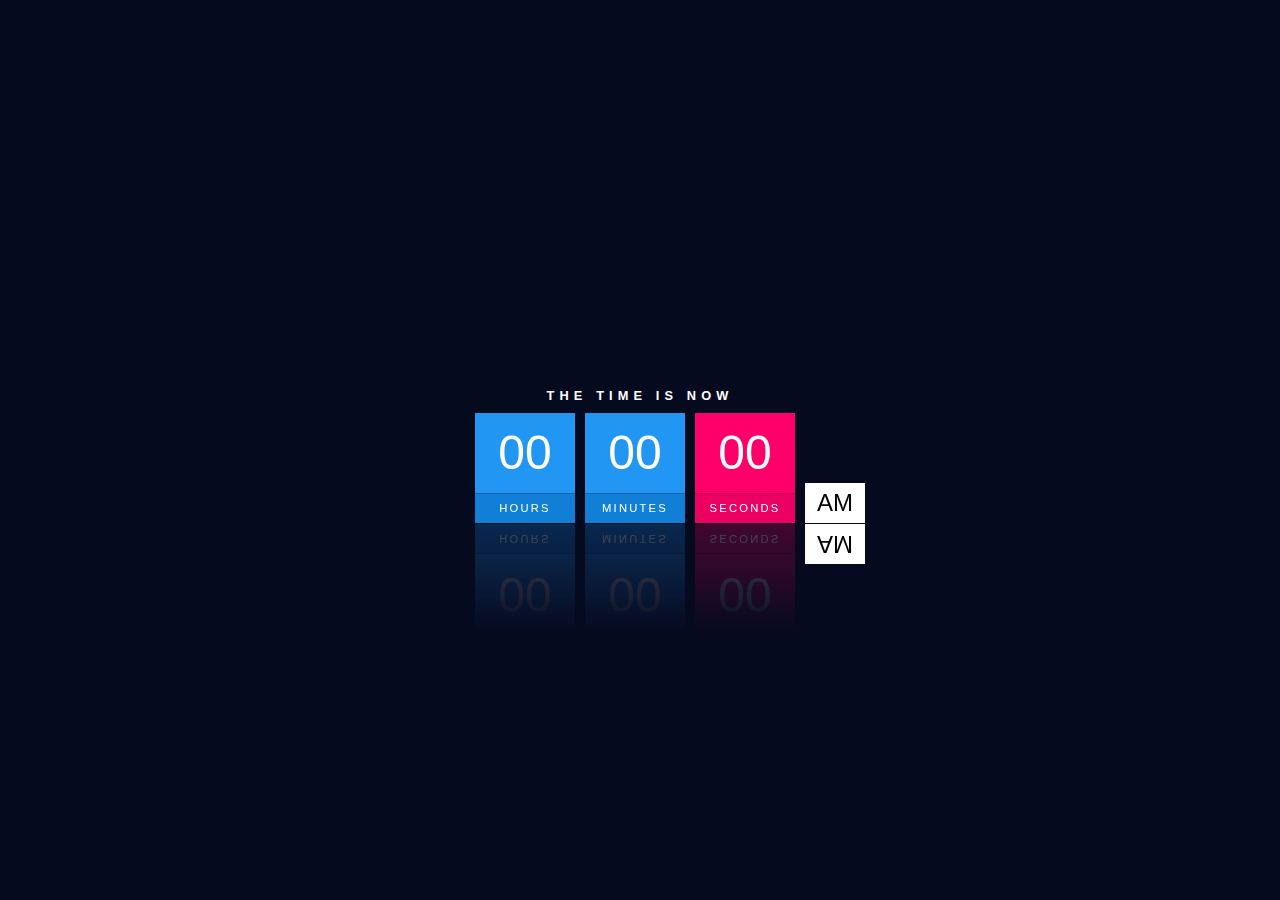
<file: Index.html>
<!DOCTYPE html>
<html lang="en">
<head>
  <meta charset="UTF-8">
  <title>Digital Clock</title>
  <style>
    * {
      margin: 0;
      padding: 0;
      box-sizing: border-box;
      font-family: 'Open Sans', sans-serif;
    }

    body {
      display: flex;
      justify-content: center;
      align-items: center;
      min-height: 100vh;
      background: #060a1f;
    }

    #clock h2 {
      position: relative;
      display: block;
      color: #fff;
      text-align: center;
      margin: 10px 0;
      font-weight: 700;
      text-transform: uppercase;
      letter-spacing: 0.4em;
      font-size: 0.8em;
    }

    #clock #time {
      display: flex;
    }

    #clock #time div {
      position: relative;
      margin: 0 5px;
      -webkit-box-reflect: below 1px linear-gradient(transparent, #0004);
    }

    #clock #time div span {
      position: relative;
      display: block;
      width: 100px;
      height: 80px;
      background: #2196f3;
      color: #fff;
      font-weight: 300;
      display: flex;
      justify-content: center;
      align-items: center;
      font-size: 3em;
      z-index: 10;
      box-shadow: 0 0 0 1px rgba(0, 0, 0, .2);
    }

    #clock #time div span:nth-child(2) {
      height: 30px;
      font-size: 0.7em;
      letter-spacing: 0.2em;
      font-weight: 500;
      z-index: 9;
      box-shadow: none;
      background: #127fd6;
      text-transform: uppercase;
    }

    #clock #time div:nth-last-child(2) span {
      background: #ff006a;
    }

    #clock #time div:nth-last-child(2) span:nth-child(2) {
      background: #ec0062;
    }

    #clock #time div:nth-last-child(1) span {
      position: absolute;
      bottom: 0;
      width: 60px;
      height: 40px;
      font-size: 1.5em;
      background: #fff;
      color: #000;
      -webkit-box-reflect: below 1px linear-gradient(transparent, #0004);
    }
  </style>
</head>
<body>

  <div id="clock">
    <h2>The time is now</h2>
    <div id="time">
      <div><span id="hour">00</span><span>Hours</span></div>
      <div><span id="minutes">00</span><span>Minutes</span></div>
      <div><span id="seconds">00</span><span>Seconds</span></div>
      <div><span id="ampm">AM</span></div>
    </div>
  </div>

</body>
</html>
<!--  Test -->
</file>
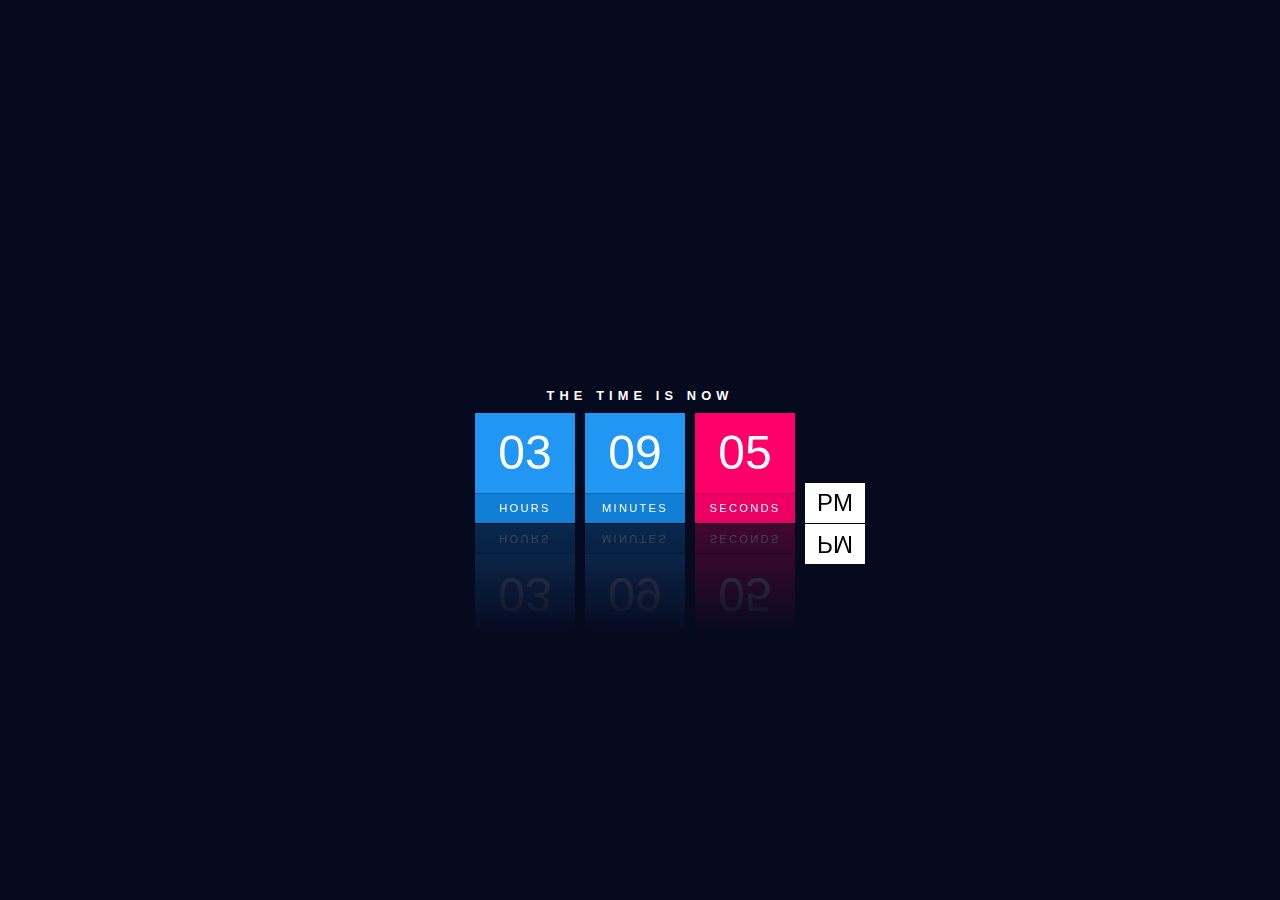
<file: digitalclock.html>
<!DOCTYPE html>
<html lang="en">
<head>
  <meta charset="UTF-8">
  <title>Digital Clock</title>
  <style>
    * {
      margin: 0;
      padding: 0;
      box-sizing: border-box;
      font-family: 'Open Sans', sans-serif;
    }

    body {
      display: flex;
      justify-content: center;
      align-items: center;
      min-height: 100vh;
      background: #060a1f;
    }

    #clock h2 {
      position: relative;
      display: block;
      color: #fff;
      text-align: center;
      margin: 10px 0;
      font-weight: 700;
      text-transform: uppercase;
      letter-spacing: 0.4em;
      font-size: 0.8em;
    }

    #clock #time {
      display: flex;
    }

    #clock #time div {
      position: relative;
      margin: 0 5px;
      -webkit-box-reflect: below 1px linear-gradient(transparent, #0004);
    }

    #clock #time div span {
      position: relative;
      display: block;
      width: 100px;
      height: 80px;
      background: #2196f3;
      color: #fff;
      font-weight: 300;
      display: flex;
      justify-content: center;
      align-items: center;
      font-size: 3em;
      z-index: 10;
      box-shadow: 0 0 0 1px rgba(0, 0, 0, .2);
    }

    #clock #time div span:nth-child(2) {
      height: 30px;
      font-size: 0.7em;
      letter-spacing: 0.2em;
      font-weight: 500;
      z-index: 9;
      box-shadow: none;
      background: #127fd6;
      text-transform: uppercase;
    }

    #clock #time div:nth-last-child(2) span {
      background: #ff006a;
    }

    #clock #time div:nth-last-child(2) span:nth-child(2) {
      background: #ec0062;
    }

    #clock #time div:nth-last-child(1) span {
      position: absolute;
      bottom: 0;
      width: 60px;
      height: 40px;
      font-size: 1.5em;
      background: #fff;
      color: #000;
      -webkit-box-reflect: below 1px linear-gradient(transparent, #0004);
    }
  </style>
</head>
<body>

  <div id="clock">
    <h2>The time is now</h2>
    <div id="time">
      <div><span id="hour">00</span><span>Hours</span></div>
      <div><span id="minutes">00</span><span>Minutes</span></div>
      <div><span id="seconds">00</span><span>Seconds</span></div>
      <div><span id="ampm">AM</span></div>
    </div>
  </div>

  <script>
    function updateClock() {
      const hourEl = document.getElementById("hour");
      const minutesEl = document.getElementById("minutes");
      const secondsEl = document.getElementById("seconds");
      const ampmEl = document.getElementById("ampm");

      let h = new Date().getHours();
      let m = new Date().getMinutes();
      let s = new Date().getSeconds();
      let ampm = "AM";

      if (h > 12) {
        h -= 12;
        ampm = "PM";
      }

      h = h < 10 ? "0" + h : h;
      m = m < 10 ? "0" + m : m;
      s = s < 10 ? "0" + s : s;

      hourEl.innerText = h;
      minutesEl.innerText = m;
      secondsEl.innerText = s;
      ampmEl.innerText = ampm;
    }

    setInterval(updateClock, 1000);
    updateClock(); // Initial call
  </script>

</body>
</html>
</file>
